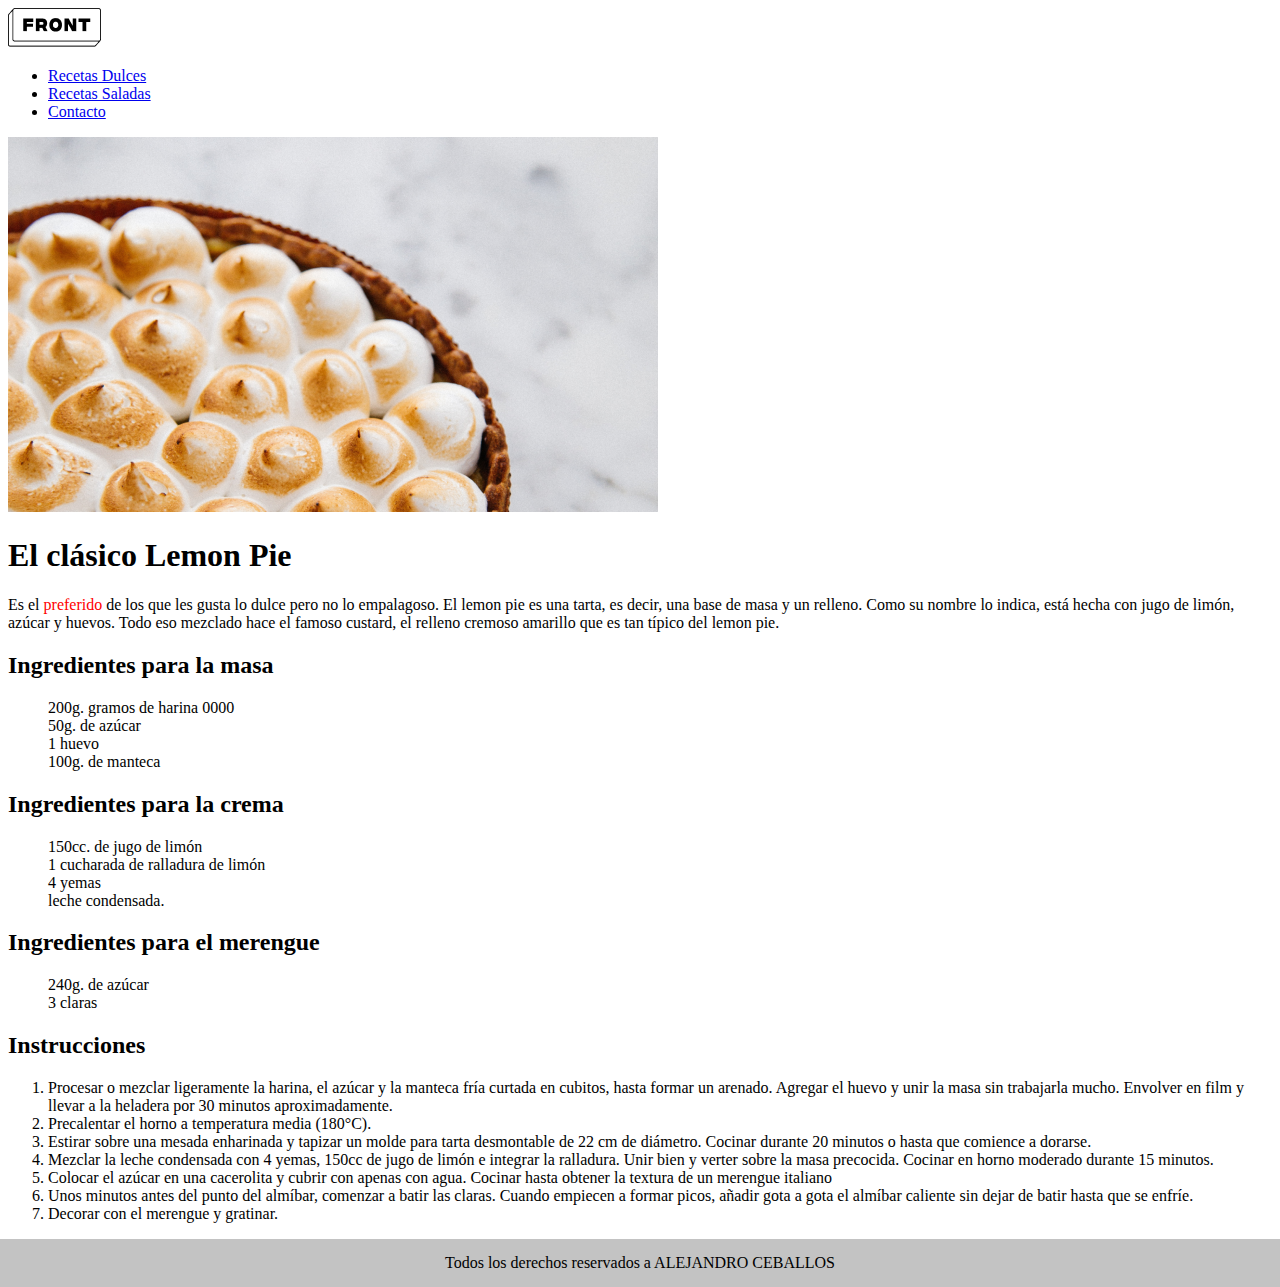
<file: index.html>
<!DOCTYPE html>
<html lang="en">
  <head>
    <meta charset="UTF-8" />
    <meta http-equiv="X-UA-Compatible" content="IE=edge" />
    <meta name="viewport" content="width=device-width, initial-scale=1.0" />
    <title>Document</title>
  </head>

  <body>
    <header>
      <img src="img/logo-front.png" alt="Logo front" />
    </header>

    <nav>
      <ul>
        <li><a href="/dulces.html">Recetas Dulces</a></li>
        <li><a href="/saladas.html">Recetas Saladas</a></li>
        <li><a href="/contacto.html">Contacto</a></li>
      </ul>
    </nav>

    <img src="img/lemon-pie.png" alt="Lemon Pie" />

    <h1>El clásico Lemon Pie</h1>
    <p>
      Es el <span style="color: red">preferido</span> de los que les gusta lo
      dulce pero no lo empalagoso. El lemon pie es una tarta, es decir, una base
      de masa y un relleno. Como su nombre lo indica, está hecha con jugo de
      limón, azúcar y huevos. Todo eso mezclado hace el famoso custard, el
      relleno cremoso amarillo que es tan típico del lemon pie.
    </p>

    <h2>Ingredientes para la masa</h2>
    <ul type="none">
      <li>200g. gramos de harina 0000</li>
      <li>50g. de azúcar</li>
      <li>1 huevo</li>
      <li>100g. de manteca</li>
    </ul>

    <h2>Ingredientes para la crema</h2>
    <ul type="none">
      <li>150cc. de jugo de limón</li>
      <li>1 cucharada de ralladura de limón</li>
      <li>4 yemas</li>
      <li>leche condensada.</li>
    </ul>

    <h2>Ingredientes para el merengue</h2>
    <ul type="none">
      <li>240g. de azúcar</li>
      <li>3 claras</li>
    </ul>

    <h2>Instrucciones</h2>
    <ol>
      <li>
        Procesar o mezclar ligeramente la harina, el azúcar y la manteca fría
        curtada en cubitos, hasta formar un arenado. Agregar el huevo y unir la
        masa sin trabajarla mucho. Envolver en film y llevar a la heladera por
        30 minutos aproximadamente.
      </li>
      <li>Precalentar el horno a temperatura media (180°C).</li>
      <li>
        Estirar sobre una mesada enharinada y tapizar un molde para tarta
        desmontable de 22 cm de diámetro. Cocinar durante 20 minutos o hasta que
        comience a dorarse.
      </li>
      <li>
        Mezclar la leche condensada con 4 yemas, 150cc de jugo de limón e
        integrar la ralladura. Unir bien y verter sobre la masa precocida.
        Cocinar en horno moderado durante 15 minutos.
      </li>
      <li>
        Colocar el azúcar en una cacerolita y cubrir con apenas con agua.
        Cocinar hasta obtener la textura de un merengue italiano
      </li>
      <li>
        Unos minutos antes del punto del almíbar, comenzar a batir las claras.
        Cuando empiecen a formar picos, añadir gota a gota el almíbar caliente
        sin dejar de batir hasta que se enfríe.
      </li>
      <li>Decorar con el merengue y gratinar.</li>
    </ol>

    <footer
      style="
        background-color: #c3c3c3;
        height: 3em;
        display: flex;
        justify-content: center;
        align-items: center;
        margin: 0 -8px -8px -8px;
      "
    >
      Todos los derechos reservados a ALEJANDRO CEBALLOS
    </footer>
  </body>
</html>
</file>
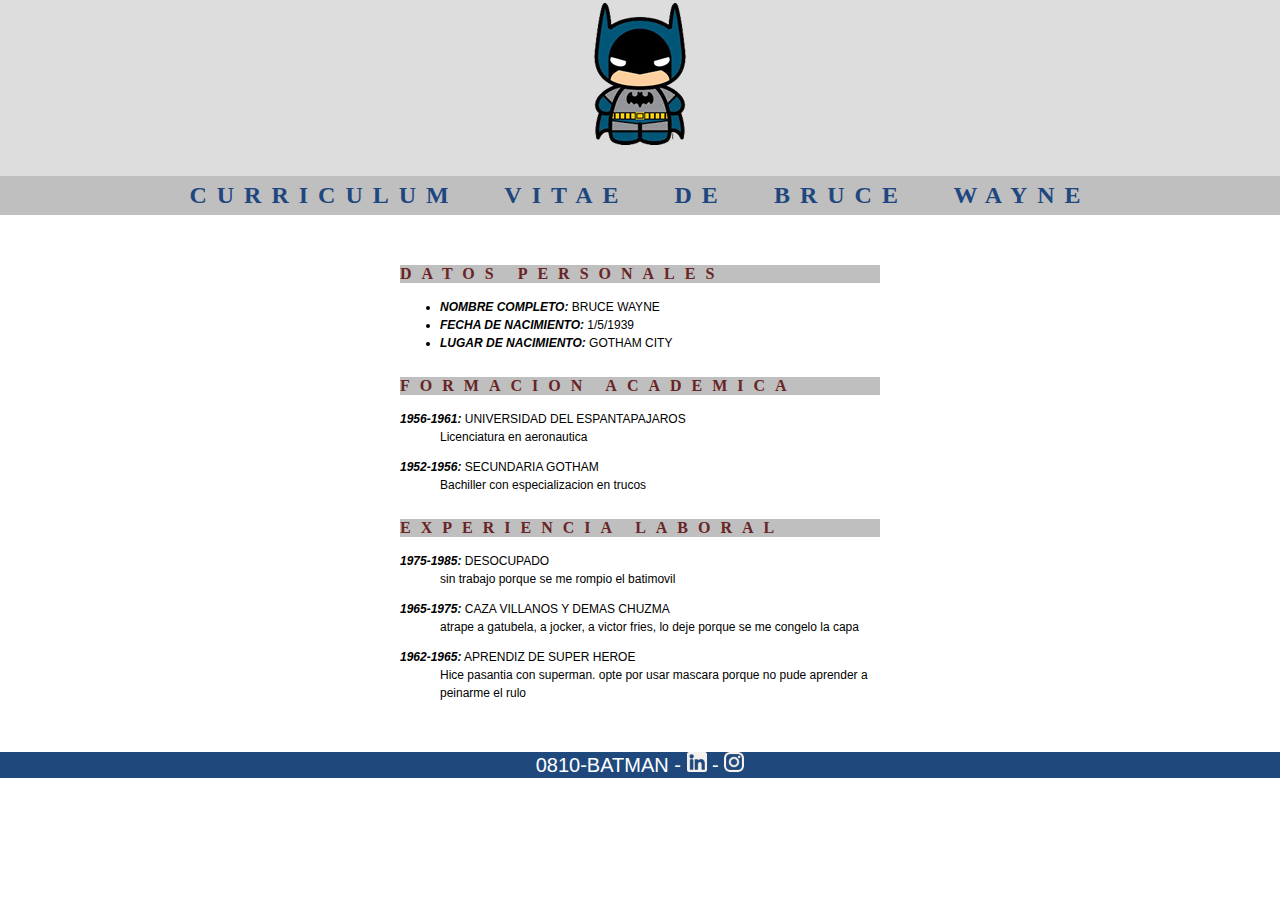
<file: cvBatman/index.html>
<!DOCTYPE html>
<html lang="en">
<head>
    <meta charset="UTF-8">
    <meta http-equiv="X-UA-Compatible" content="IE=edge">
    <meta name="viewport" content="width=device-width, initial-scale=1.0">
    <title>CV</title>
    <link rel="stylesheet" href="css/style.css">
</head>
<body>
    <header>
        <img src="img/batman.png" alt="batman">
        <h1>CURRICULUM VITAE DE BRUCE WAYNE</h1>
    </header>
    <main>
        <section>
            <h2>DATOS PERSONALES</h2>
            <ul>
                <li>
                    <span>NOMBRE COMPLETO:</span>
                    BRUCE WAYNE
                </li>
                <li>
                    <span>FECHA DE NACIMIENTO:</span>
                    1/5/1939
                </li>
                <li>
                    <span>LUGAR DE NACIMIENTO:</span>
                    GOTHAM CITY
                </li>
            </ul>
        </section>
        <section>
            <h2>FORMACION ACADEMICA</h2>
            <dl>
                <dt>
                    <span>1956-1961:</span>
                    UNIVERSIDAD DEL ESPANTAPAJAROS
                </dt>
                <dd>Licenciatura en aeronautica</dd>
            </dl>
            <dl>
                <dt>
                    <span>1952-1956:</span>
                    SECUNDARIA GOTHAM
                </dt>
                <dd>Bachiller con especializacion en trucos</dd>
            </dl>
        </section>
        <section>
            <h2>EXPERIENCIA LABORAL</h2>
            <dl>
                <dt>
                    <span>1975-1985:</span>
                    DESOCUPADO
                </dt>
                <dd>sin trabajo porque se me rompio el batimovil</dd>
            </dl>
            <dl>
                <dt>
                    <span>1965-1975:</span>
                    CAZA VILLANOS Y DEMAS CHUZMA
                </dt>
                <dd>atrape a gatubela, a jocker, a victor fries, lo deje porque se me congelo la capa</dd>
            </dl>
            <dl>
                <dt>
                    <span>1962-1965:</span>
                    APRENDIZ DE SUPER HEROE
                </dt>
                <dd>Hice pasantia con superman. opte por usar mascara porque no pude aprender a peinarme el rulo</dd>
            </dl>
        </section>
    </main>
    <footer>
        <p>0810-BATMAN -
        <span><img src="img/ico_linkedin.png" alt="linkedin"></span> - 
        <span><img src="img/ico_instagram.png" alt="instagram"></span>
    </p>
    </footer>
</body>
</html>
</file>
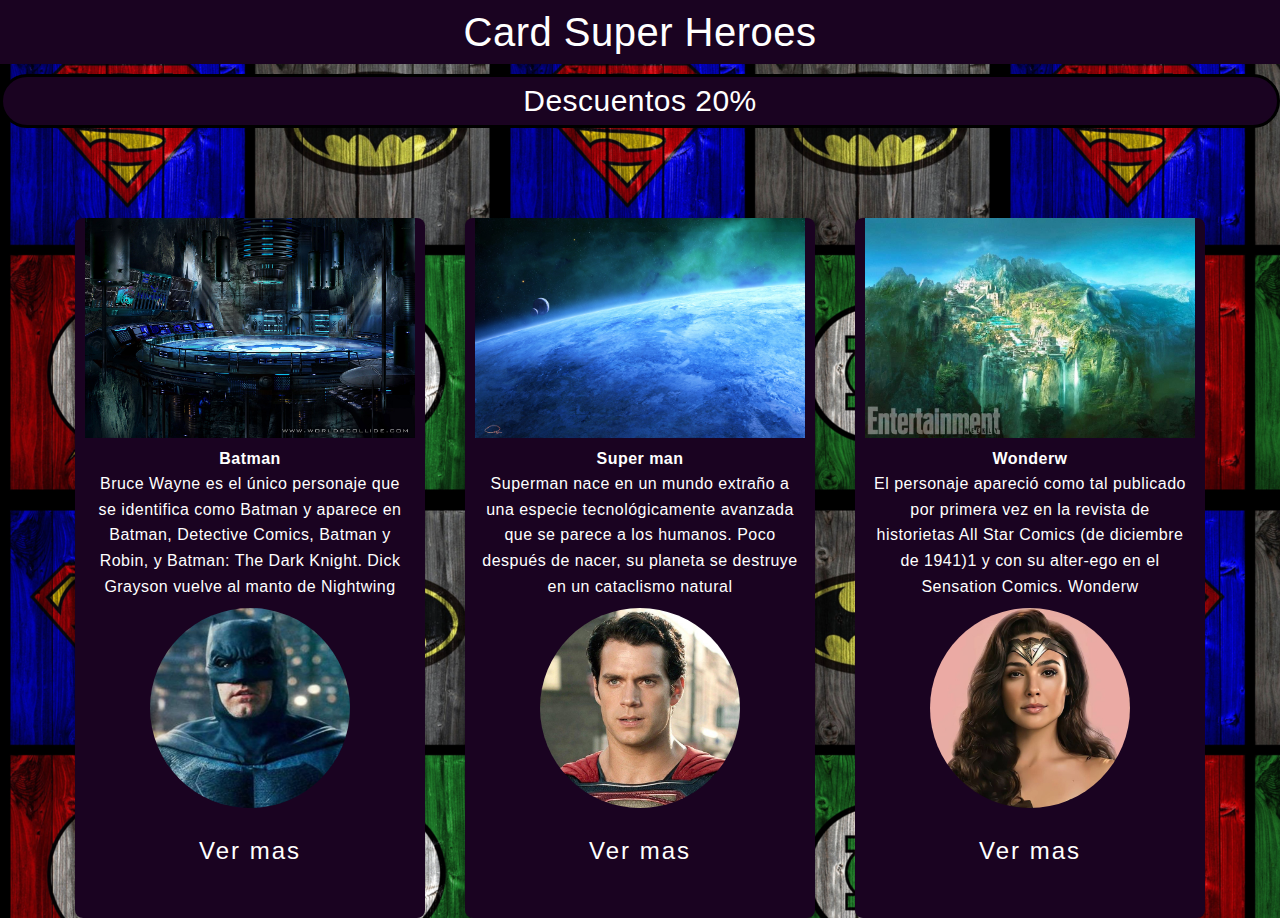
<file: Liga-justice/index.html>
<!DOCTYPE html>
<html lang="en">
  <head>
    <meta charset="UTF-8" />
    <title>Card Super Heroes con efecto hover</title>
    <link rel="stylesheet" href="css/estilos.css" />
    <meta
      name="viewport"
      content="width=device-width, user-scalable=no, initial-scale=1.0, maximum-scale=1.0, minimum-scale=1.0"
    />
  </head>
  <body>
    <div class="fondo"></div>
    <h1 class="title">Card Super Heroes</h1>
    <div><p class="desc">Descuentos 20%</p></div>

    <div class="container">
      <div class="card">
        <img src="img/bg-batman.jpg" />
        <h4>Batman</h4>
        <p class="tex">
          Bruce Wayne es el único personaje que se identifica como Batman y
          aparece en Batman, Detective Comics, Batman y Robin, y Batman: The
          Dark Knight. Dick Grayson vuelve al manto de Nightwing
        </p>
        <img id="destacada" src="img/batman.jpg" alt="batman" />
        <ul>
          <li class="cambio">
            <a href="https://es.wikipedia.org/wiki/Batman" class="btn-neon">
              <span id="span1"></span>
              <span id="span2"></span>
              <span id="span3"></span>
              <span id="span4"></span>
              Ver mas
            </a>
          </li>
        </ul>
      </div>

      <div class="card">
        <img src="img/bg-superman.jpg" />
        <h4>Super man</h4>
        <p>
          Superman nace en un mundo extraño a una especie tecnológicamente
          avanzada que se parece a los humanos. Poco después de nacer, su
          planeta se destruye en un cataclismo natural
        </p>
        <img id="destacada1" src="img/sman.jpg" alt="Superman" />
        <ul>
          <li class="cambio">
            <a href="https://es.wikipedia.org/wiki/Superman" class="btn-neon">
              <span id="span1"></span>
              <span id="span2"></span>
              <span id="span3"></span>
              <span id="span4"></span>
              Ver mas
            </a>
          </li>
        </ul>
      </div>

      <div class="card">
        <img src="img/bg-wonderw.jpg" />
        <h4>Wonderw</h4>
        <p>
          El personaje apareció como tal publicado por primera vez en la revista
          de historietas All Star Comics (de diciembre de 1941)1​ y con su
          alter-ego en el Sensation Comics. Wonderw
        </p>
        <img id="destacada2" src="img/ww.jpg" alt="Wonderw" />
        <ul>
          <li class="cambio">
            <a
              href="https://es.wikipedia.org/wiki/Mujer_Maravilla"
              class="btn-neon"
            >
              <span id="span1"></span>
              <span id="span2"></span>
              <span id="span3"></span>
              <span id="span4"></span>
              Ver mas
            </a>
          </li>
        </ul>
      </div>
    </div>
  </body>
</html>
</file>
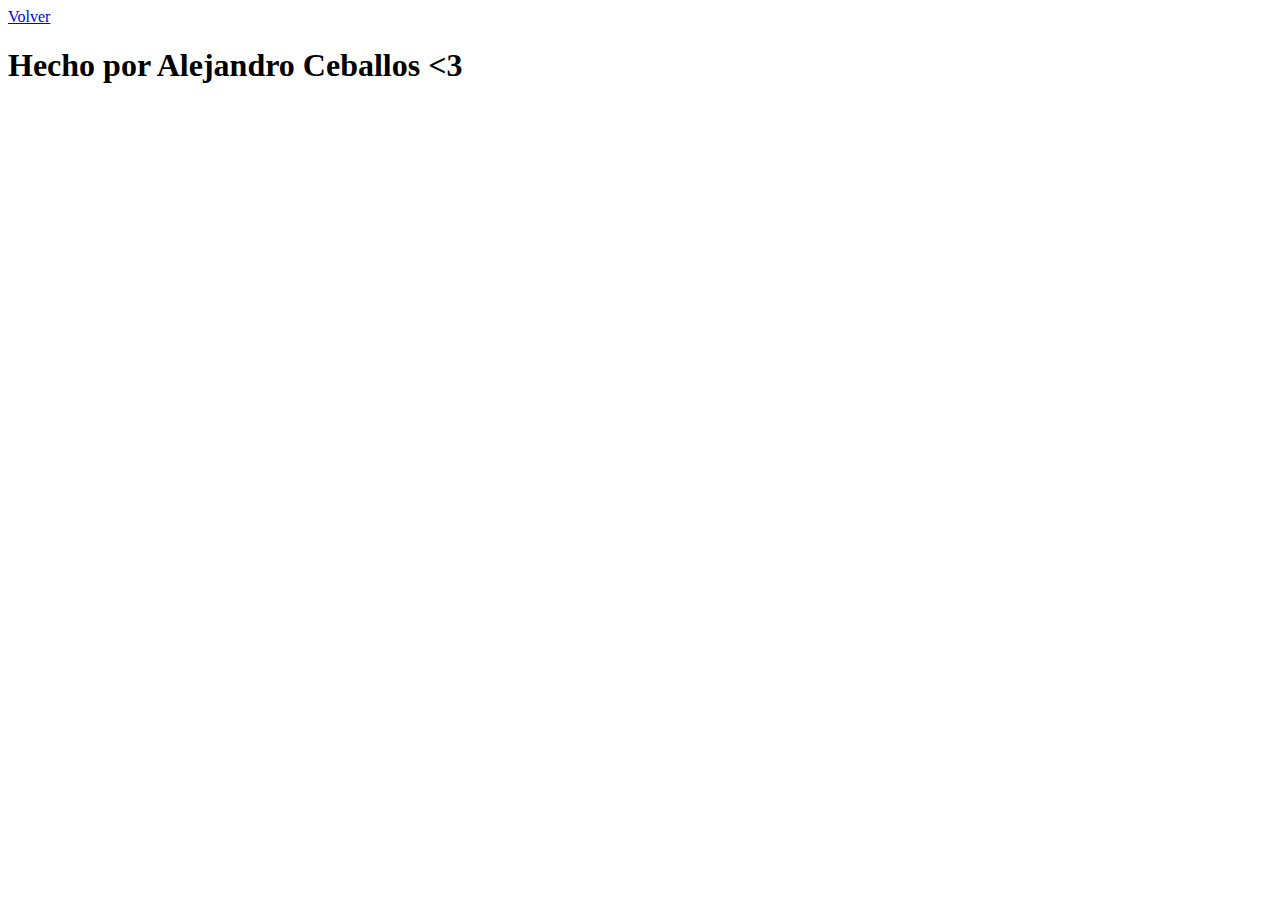
<file: contacto.html>
<!DOCTYPE html>
<html lang="en">
<head>
    <meta charset="UTF-8">
    <meta http-equiv="X-UA-Compatible" content="IE=edge">
    <meta name="viewport" content="width=device-width, initial-scale=1.0">
    <title>Contacto</title>
</head>
<body>
    <a href="/">Volver</a>
    <h1>Hecho por Alejandro Ceballos <3</h1>
</body>
</html>
</file>
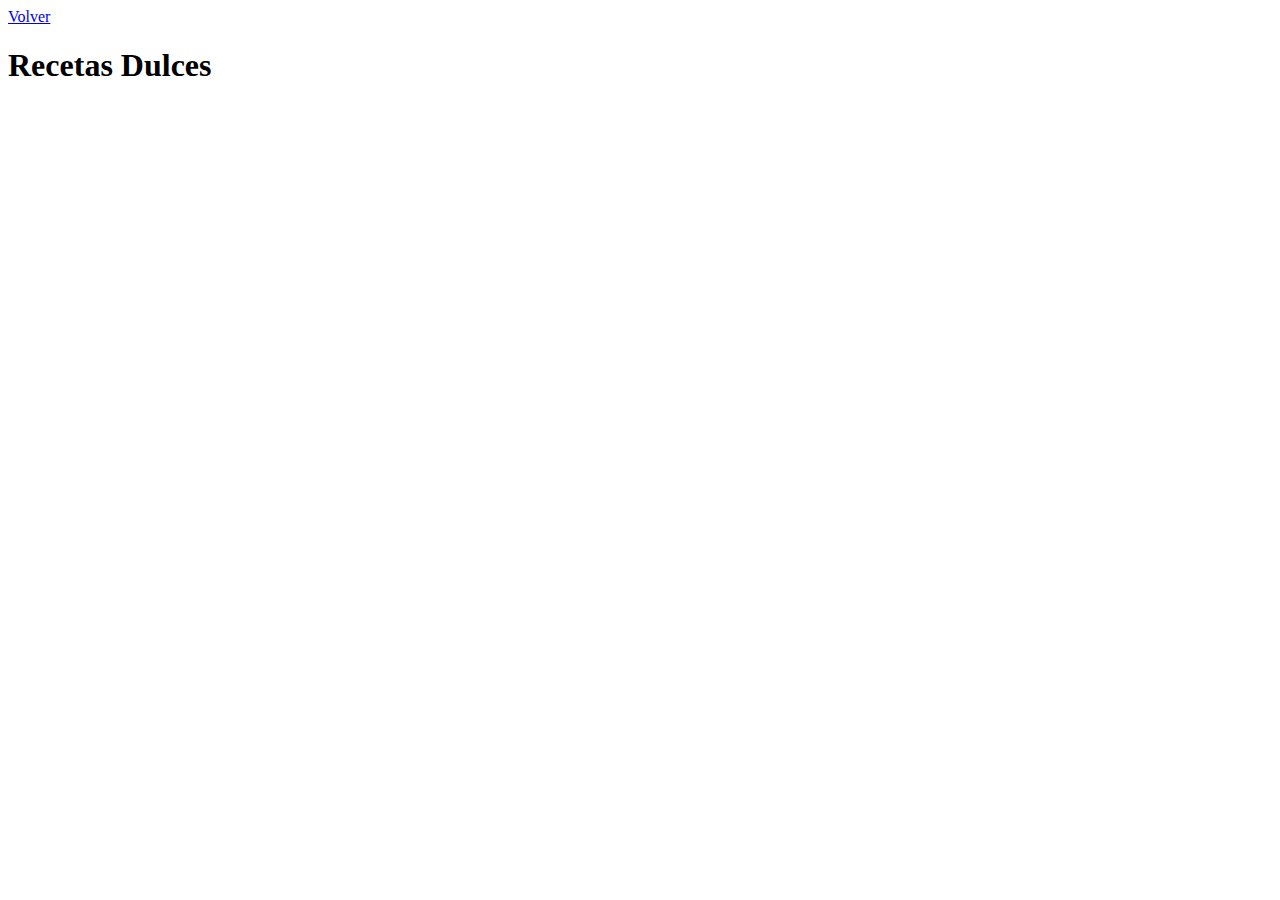
<file: dulces.html>
<!DOCTYPE html>
<html lang="en">
<head>
    <meta charset="UTF-8">
    <meta http-equiv="X-UA-Compatible" content="IE=edge">
    <meta name="viewport" content="width=device-width, initial-scale=1.0">
    <title>Recetas dulces</title>
</head>
<body>
    <a href="/">Volver</a>
    <h1>Recetas Dulces</h1>
</body>
</html>
</file>
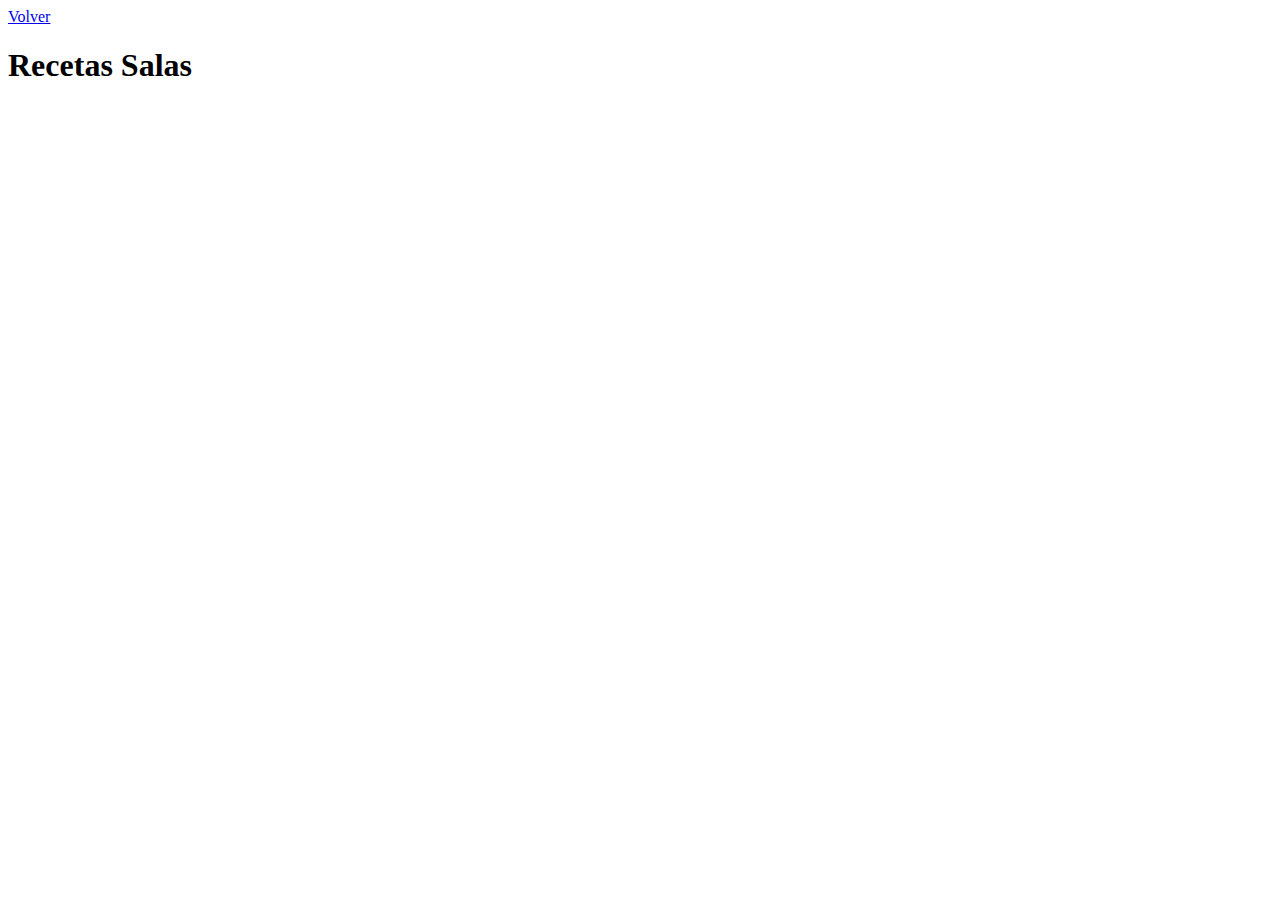
<file: saladas.html>
<!DOCTYPE html>
<html lang="en">
<head>
    <meta charset="UTF-8">
    <meta http-equiv="X-UA-Compatible" content="IE=edge">
    <meta name="viewport" content="width=device-width, initial-scale=1.0">
    <title>Recetas saladas</title>
</head>
<body>
    <a href="/">Volver</a>
    <h1>Recetas Salas</h1>
</body>
</html>
</file>
<file: cvBatman/css/style.css>
body {
    margin: 0px;
}

main {
    margin-left: 400px;
    margin-right: 400px;
    margin-top: 50px;
    margin-bottom: 50px;
}

header {
    background-color: #dddddd;
    text-align: center;
}

h1, h2 {
    background-color: #BFBFBF;
    font-family: "sans-serif";
    text-transform: uppercase;
    letter-spacing: 10px;
    font-size: 24px;
    margin-top: 25px;
    margin-bottom: 25px;
}

h1 {
    padding: 6px;
    word-spacing: 30px;
    color: #1F477F;
}

h2 {
    font-size: 16px;
    color: #692425;

    margin-bottom: 15px;
}

span {
    font-weight: bold;
    font-style: italic;
}

ul, dl {
    font-family: "Helvetica", "sans-serif", "Calibri", "Arial";
    font-size: 12px;
    line-height: 18px;
}

ul {
    text-transform: uppercase;
}

footer {
    background-color: #1F497D;
    font-size: 20px;
    text-align: center;
    height: 26px;
}

footer img {
    height: 20px;
}

a, p {
    text-decoration: none;
    color: white;
    font-family: "arial";
    vertical-align: middle;
}
</file>
<file: Liga-justice/css/estilos.css>
* {
  padding: 0;
  margin: 0;
  box-sizing: border-box;
}

@import url("https://fonts.googleapis.com/css?family=Open+Sans|Roboto");

body {
  width: 100%;
  height: 100%;
  font-family: sans-serif;
  letter-spacing: 0.03em;
  line-height: 1.6;
  font-family: "Open Sans", sans-serif;
}

.title {
  text-align: center;
  font-size: 40px;
  color: #fff;
  margin-top: auto;
  font-weight: 100;
  font-family: "Roboto", sans-serif;
  background: #1a0321;
  position: relative;
}

.container {
  width: 100%;
  max-width: 100%; /*1200px*/
  height: 430px;
  display: flex;
  flex-wrap: wrap;
  justify-content: center;
  margin: auto;
}

.container .card {
  width: 350px;
  height: 700px;
  border-radius: 8px;
  box-shadow: 0 2px 2px rgba(0, 0, 0, 0.2);
  overflow: hidden;
  margin: 20px;
  text-align: center;
  transition: all 0.25s;
  background: #1a0321;
  position: relative;
  top: 80px;
}

.container .card:hover {
  transform: translateY(-15px);
  box-shadow: 0 12px 16px rgba(0, 0, 0, 0.2);
}

.container .card img {
  width: 330px;
  height: 220px;
}

.container .card h4 {
  font-weight: 600;
  color: #fff;
}

.container .card p {
  padding: 0 1rem;
  font-size: 16px;
  font-weight: 300;
}

.container .card a {
  font-weight: 500;
  text-decoration: none;
}

.btn-neon {
  position: relative;
  display: inline-block;
  padding: 15px 30px;
  color: #fff;
  letter-spacing: 2px;
  text-decoration: none;
  font-size: 24px;
  overflow: hidden;
  transition: 0.2s;
  border-radius: 8px;
  top: 10px;
}
.btn-neon:hover {
  background: #a945c7;
  box-shadow: 0 0 10px #a945c7, 0 0 40px #a945c7, 0 0 80px #a945c7;
  transition-delay: 1s;
}
.btn-neon span {
  position: absolute;
  display: block;
}
#span1 {
  top: 0;
  left: -100%;
  width: 100%;
  height: 2px;
  background: linear-gradient(90deg, transparent, #a945c7);
}
.btn-neon:hover #span1 {
  left: 100%;
  transition: 1s;
}
#span3 {
  bottom: 0;
  right: -100%;
  width: 100%;
  height: 2px;
  background: linear-gradient(270deg, transparent, #a945c7);
}
.btn-neon:hover #span3 {
  right: 100%;
  transition: 1s;
  transition-delay: 0.5s;
}
#span2 {
  top: -100%;
  right: 0;
  width: 2px;
  height: 100%;
  background: linear-gradient(180deg, transparent, #a945c7);
}
.btn-neon:hover #span2 {
  top: 100%;
  transition: 1s;
  transition-delay: 0.25s;
}
#span4 {
  bottom: -100%;
  left: 0;
  width: 2px;
  height: 100%;
  background: linear-gradient(360deg, transparent, #a945c7);
}
.btn-neon:hover #span4 {
  bottom: 100%;
  transition: 1s;
  transition-delay: 0.75s;
}

p {
  color: #fff;
}
.desc {
  color: #fff;
  background: #1a0321;
  position: relative;
  top: 10px;
  text-align: center;
  font-size: 20px;
  border: solid black;
  font-size: 30px;
  border-radius: 80px;
  bottom: 50px;
}
#destacada {
  position: relative;
  width: 200px;
  height: 200px;
  top: 9px;
  border-radius: 80%;
}
#destacada1 {
  position: relative;
  width: 200px;
  height: 200px;
  top: 9px;
  border-radius: 80%;
}
#destacada2 {
  position: relative;
  width: 200px;
  height: 200px;
  top: 9px;
  border-radius: 80%;
}
body {
  background-image: url("../img/All\ Delighted\ People.png");
}
</file>
